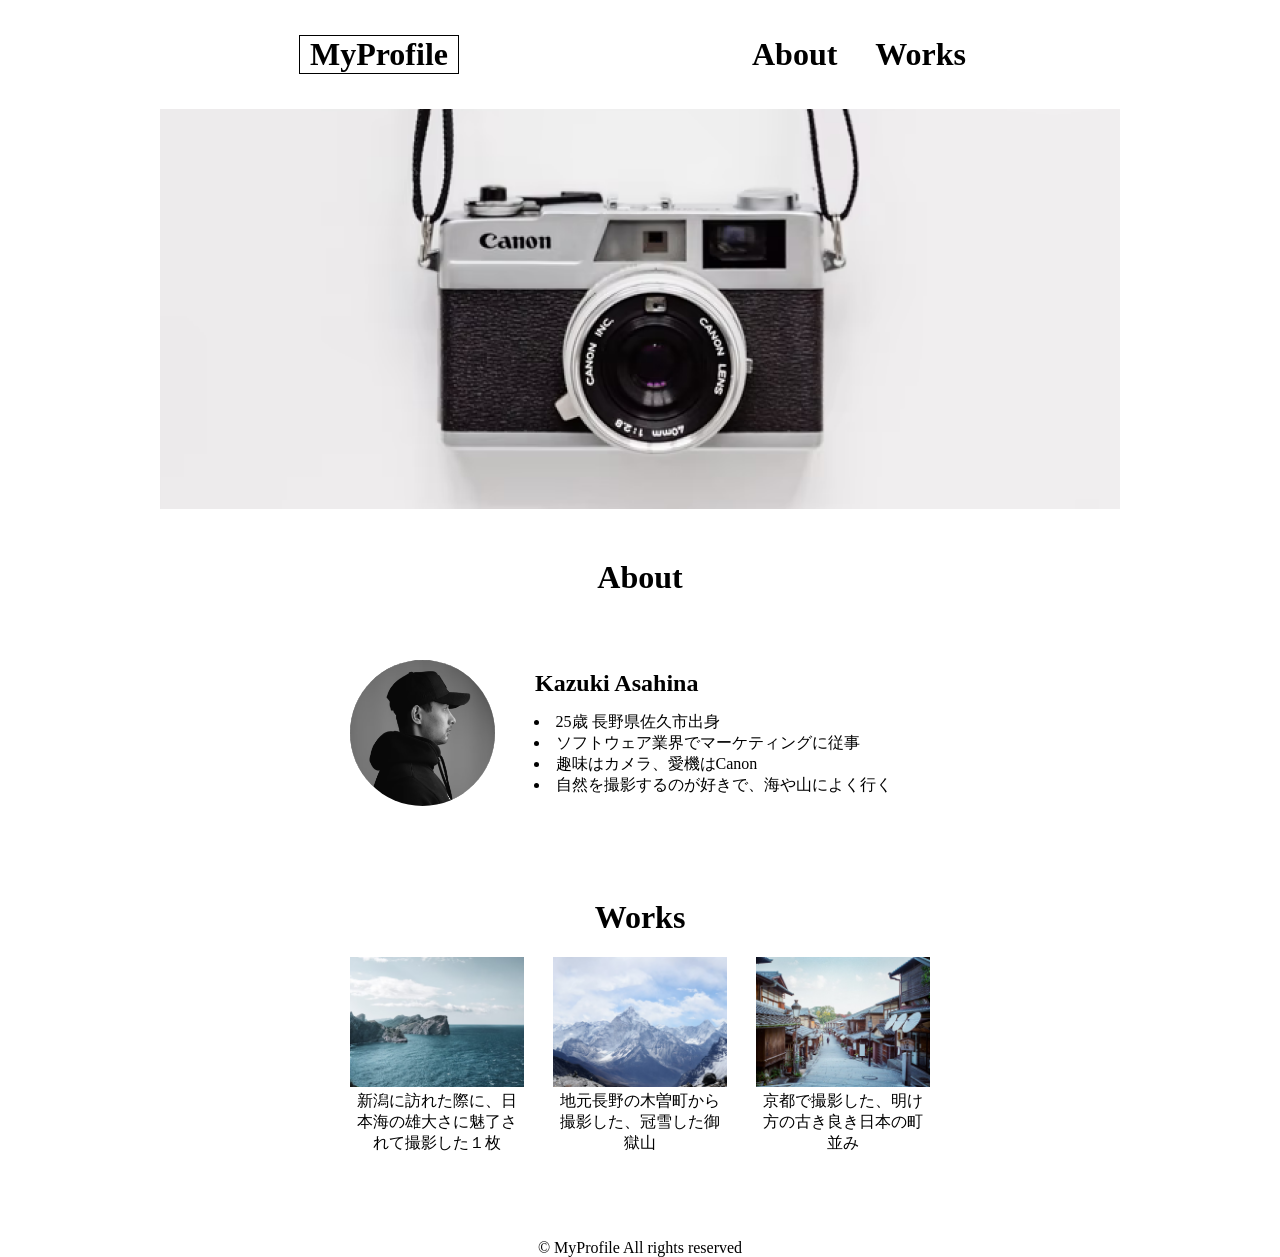
<file: index.html>
<!DOCTYPE html>
<html lang="ja">
  <head>
    <meta charset="UTF-8">
    <meta name="viewport" content="width=device-width,initial-scale=1.0">
    <title>My Profile</title>
    <meta name="descption" content="Alexandre PA Sample Profile Site">
    <link rel="stylesheet" type="text/css" href="css/reset.css">
    <link rel="stylesheet" type="text/css" href="css/style.css">
  </head>
  <body>
    <header>
      <div class="logo">MyProfile</div>
      <nav>
          <a href="#about">About</a>
          <a href="#works">Works</a>
      </nav>
    </header>
    <div class="main-view">
      <img class="img-pc" src="img/main-pc.png" alt="カメラの画像">
      <img class="img-sp" src="img/main-sp.png" alt="カメラの画像">
    </div>
    <main>
      <section id="about">
        <h1>About</h1>
        <div class="content">
          <div class="my-photo-area">
            <img src="img/about.png" alt="私の写真">
          </div>
          <div class="my-description-area">
            <h2>Kazuki Asahina</h2>
            <ul>
              <li>25歳 長野県佐久市出身</li>
              <li>ソフトウェア業界でマーケティングに従事</li>
              <li>趣味はカメラ、愛機はCanon</li>
              <li>自然を撮影するのが好きで、海や山によく行く</li>
            </ul>
          </div>
        </div>
      </section>
      <section id="works">
        <h1>Works</h1>
        <div class="content">
          <div class="each-work">
            <img src="img/works1.png" alt="新潟の日本海">
            <p>新潟に訪れた際に、日本海の雄大さに魅了されて撮影した１枚</p>
          </div>
          <div class="each-work">
            <img src="img/works2.png" alt="長野の木曽町の御獄山">
            <p>地元長野の木曽町から撮影した、冠雪した御獄山</p>
          </div>
          <div class="each-work">
            <img src="img/works3.png" alt="京都の町並み">
            <p>京都で撮影した、明け方の古き良き日本の町並み</p>
          </div>
        </div>
      </section>
    </main>
    <footer>
      <span>&copy; MyProfile All rights reserved</span>
    </footer>
  </body>
</html>
</file>
<file: css/style.css>
body {
  width: 960px;
  margin: 0 auto;
}

header {
  width: 100%;
  height: 109px;
  display: flex;
  justify-content: space-around;
  align-items: center;
  font-size: 2em;
  font-weight: bold;
}

.logo {
  border: 1px solid #000;
  padding: 0 10px;
}

header nav a {
  margin: 0 15px;
}

.main-view {
  width: 100%;
  height: 400px;
}

.img-pc {
  display: block;
}

.img-sp {
  display: none;
}

.main-view img {
  width: 100%;
}

main {
  width: 100%;
  display: flex;
  flex-direction: column;
  justify-content: space-between;
  align-items: center;
}

section {
  width: 580px;
  height: 290px;
  margin-top: 50px;
}

section:not(:first-child) {
  margin-bottom: 50px;
}

h1 {
  text-align: center;
  height: 20%;
  font-size: 2em;
}

.content {
  width: 100%;
  height: 80%;
  display: flex;
  justify-content: space-between;
}

.my-photo-area {
  width: 25%;
  height: 100%;
  display: flex;
  flex-direction: column;
  justify-content: center;
}

.my-photo-area img {
  width: 100%;
  border-radius: 50%;
}

.my-description-area {
  width: 75%;
  height: 100%;
  display: flex;
  flex-direction: column;
  justify-content: center;
  align-items: center;
}

.my-description-area h2 {
  margin-bottom: 15px;
  align-self: flex-start;
  margin-left: 40px;
}
.my-description-area ul {
  list-style-position: inside;
}

.each-work {
  width: 30%;
  height: 100%;
}

.each-work img{
  width: 100%;
}

.each-work p {
  width: 100%;
  text-align: center;
}

footer {
  text-align: center;
}

@media screen and (max-width: 767px) {
  body {
    width: 100%;
    margin: 0;
  }
  
  header {
    width: calc(100% - 20px);
    font-size: 1.2em;
    height: auto;
    padding: 10px;
    justify-content: space-between;
  }

  header nav a {
    margin: 0 0 0 15px;
  }
  
  .main-view {
    height: auto;
  }

  .img-pc {
    display: none;
  }
  
  .img-sp {
    display: block;
  }

  section {
    width: 100%;
    height: auto;
  }

  h1, h2 {
    height: auto;
    font-size: 1.2em;
    margin-bottom: 15px;
  }

  h1 {
    font-size: 1.5em;
  }

  .content {
    flex-direction: column;
  }

  .my-photo-area, .my-description-area {
    width: 100%;
    align-items: center;
    margin-bottom: 15px;
  }

  .my-photo-area img {
    width: 50%;
  }

  .my-description-area h2 {
    width: 100%;
    margin-left: 0;
    text-align: center;
  }

  .each-work {
    width: 90%;
    height: auto;
    margin: 0 auto 15px;
  }

  .each-work img{
    width: 100%;
  }
  
  .each-work p {
    width: 100%;
    text-align: center;
  }
}
</file>
